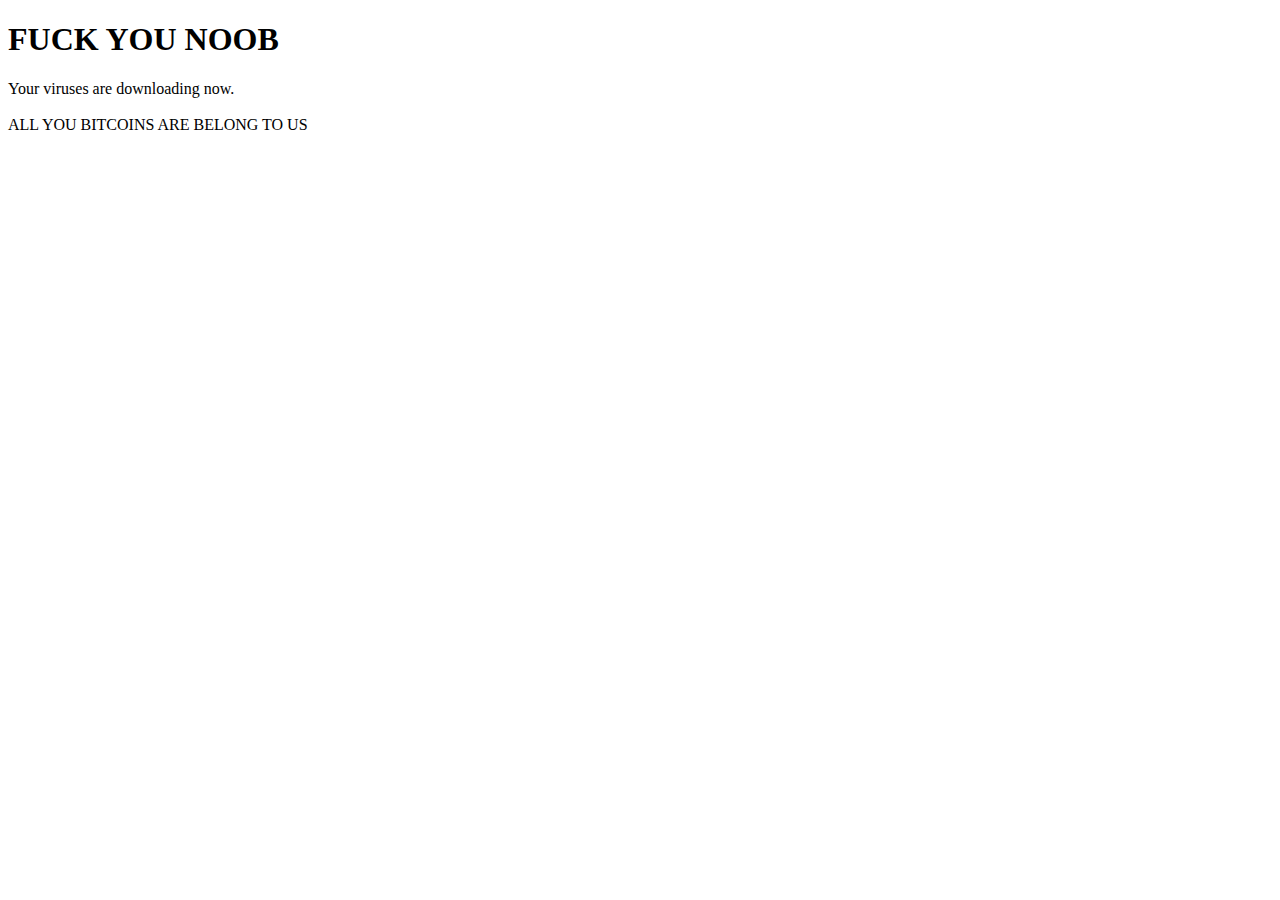
<file: fuckyounoob.html>
<!DOCTYPE html>
<html lang="en">
<head>
  <meta charset="UTF-8">
  <meta http-equiv="X-UA-Compatible" content="IE=edge">
  <meta name="viewport" content="width=device-width, initial-scale=1.0">
  <title>Fuck You, Noob</title>
</head>
<body>
  <h1>FUCK YOU NOOB</h1>
  <p>Your viruses are downloading now.
    <br>
    <br>
    ALL YOU BITCOINS ARE BELONG TO US
  </p>
</body>
</html>
</file>
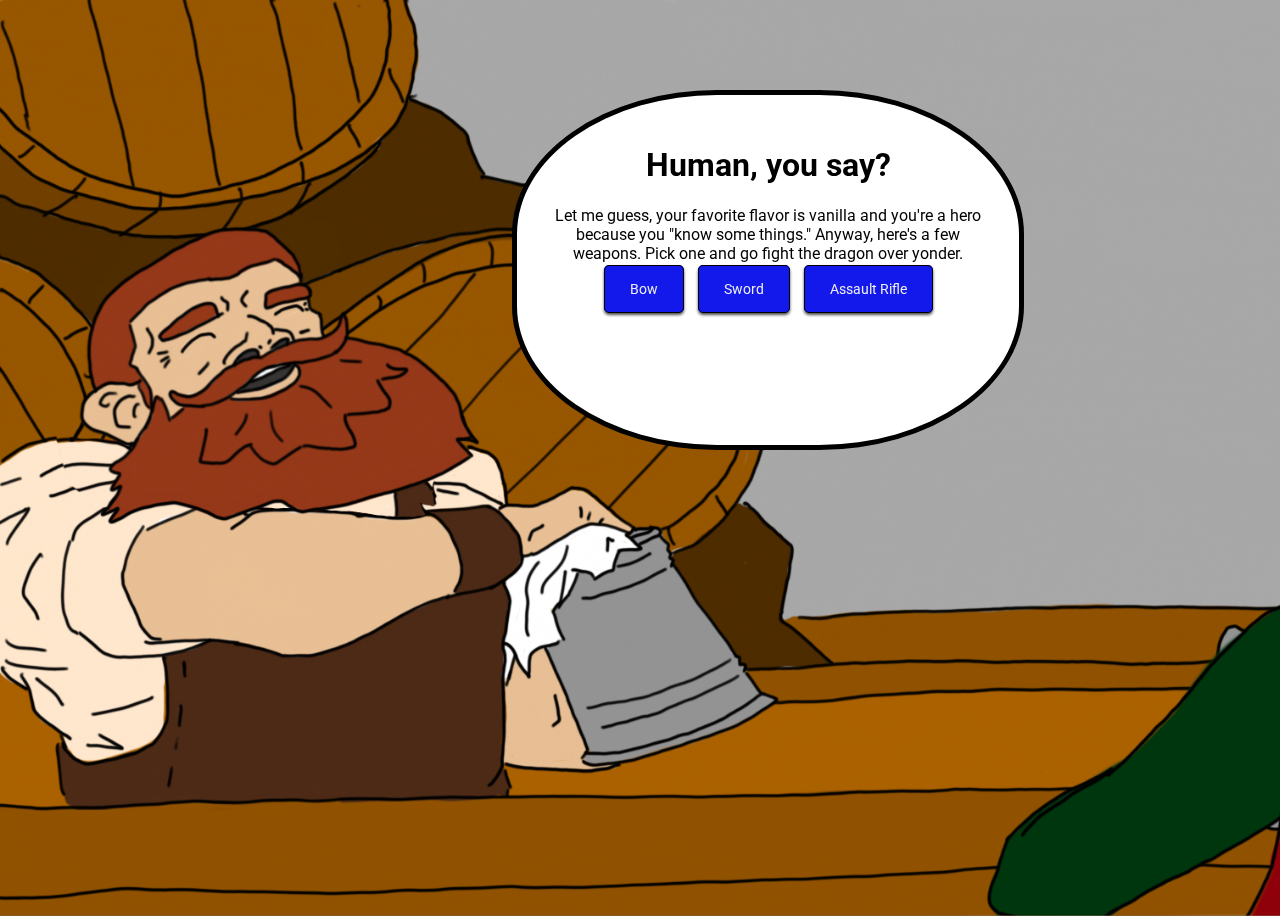
<file: human1.html>
<!DOCTYPE html>
<html lang="en">
<head>
  <meta charset="UTF-8">
  <meta http-equiv="X-UA-Compatible" content="IE=edge">
  <meta name="viewport" content="width=device-width, initial-scale=1.0">
  <link rel="stylesheet" href="/css/human1.css">
  <link rel="stylesheet" href="/css/utilities.css">
  <title>Human? Ew...</title>
</head>
<body>
  <div class="container">
    <div class="story-text">
      <h1>Human, you say?</h1>
      <p>Let me guess, your favorite flavor is vanilla and you're a hero because you "know some things." Anyway, here's a few weapons. Pick one and go fight the dragon over yonder.</p>
      <a href="human2_bow.html" class="btn">Bow</a>
      <a href="human2_sword.html" class="btn">Sword</a>
      <a href="human2_assaultrifle.html" class="btn">Assault Rifle</a>

    </div>
  </div>
</body>
</html>
</file>
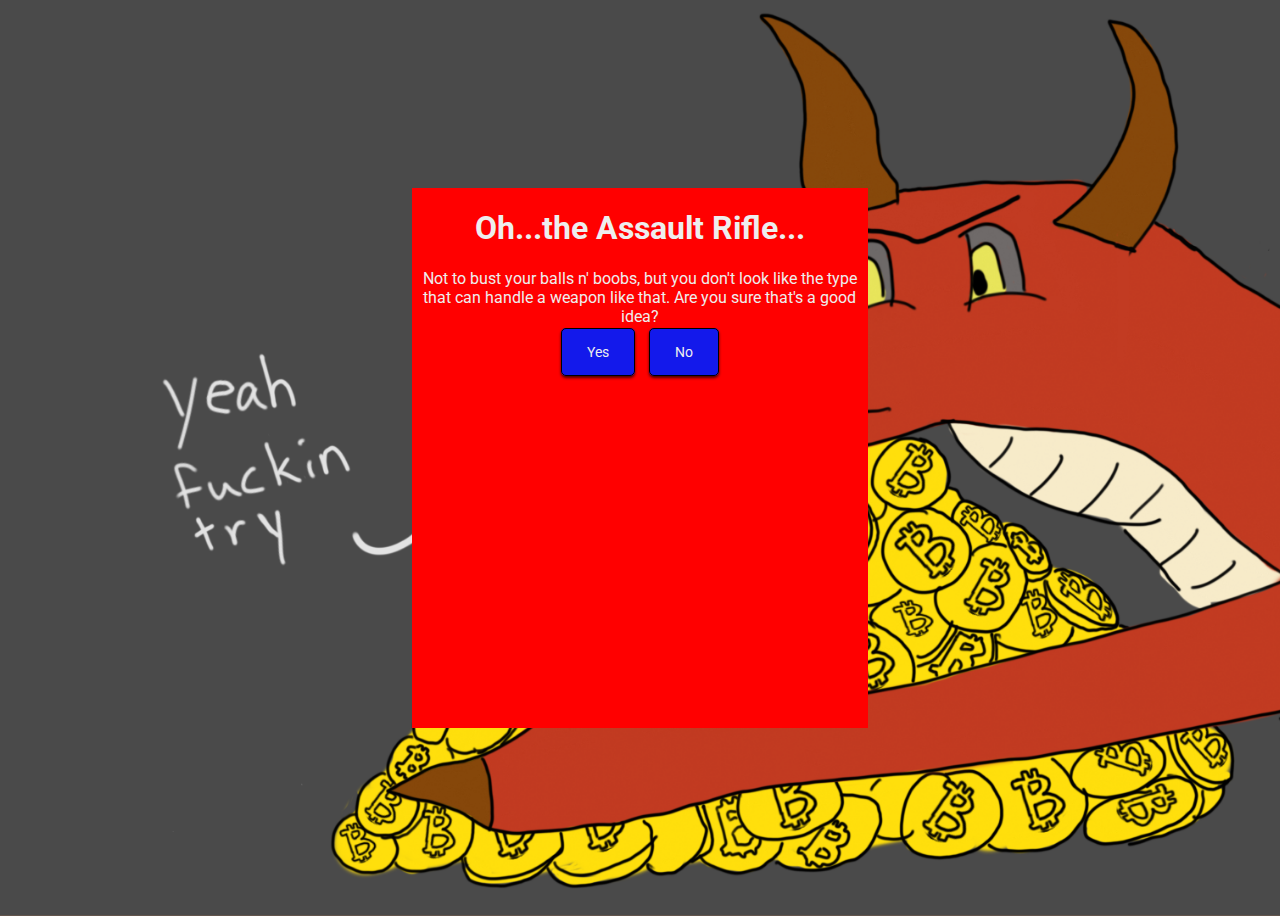
<file: human2_assaultrifle.html>
<!DOCTYPE html>
<html lang="en">
<head>
  <meta charset="UTF-8">
  <meta http-equiv="X-UA-Compatible" content="IE=edge">
  <meta name="viewport" content="width=device-width, initial-scale=1.0">
  <link rel="stylesheet" href="/css/human2_assaultrifle.css">
  <link rel="stylesheet" href="/css/utilities.css">
  <title>What do you think you're doing?!?!?!</title>
</head>
<body>
  <div class="container">
    <div class="story-text">
      <h1>Oh...the Assault Rifle...</h1>
      <p>Not to bust your balls n' boobs, but you don't look like the type that can handle a weapon like that. Are you sure that's a good idea?</p>
      <a href="human3_assaultrifle.html" class="btn">Yes</a>
      <a href="human1.html" class="btn">No</a>
    </div>
  </div>

  
</body>
</html>
</file>
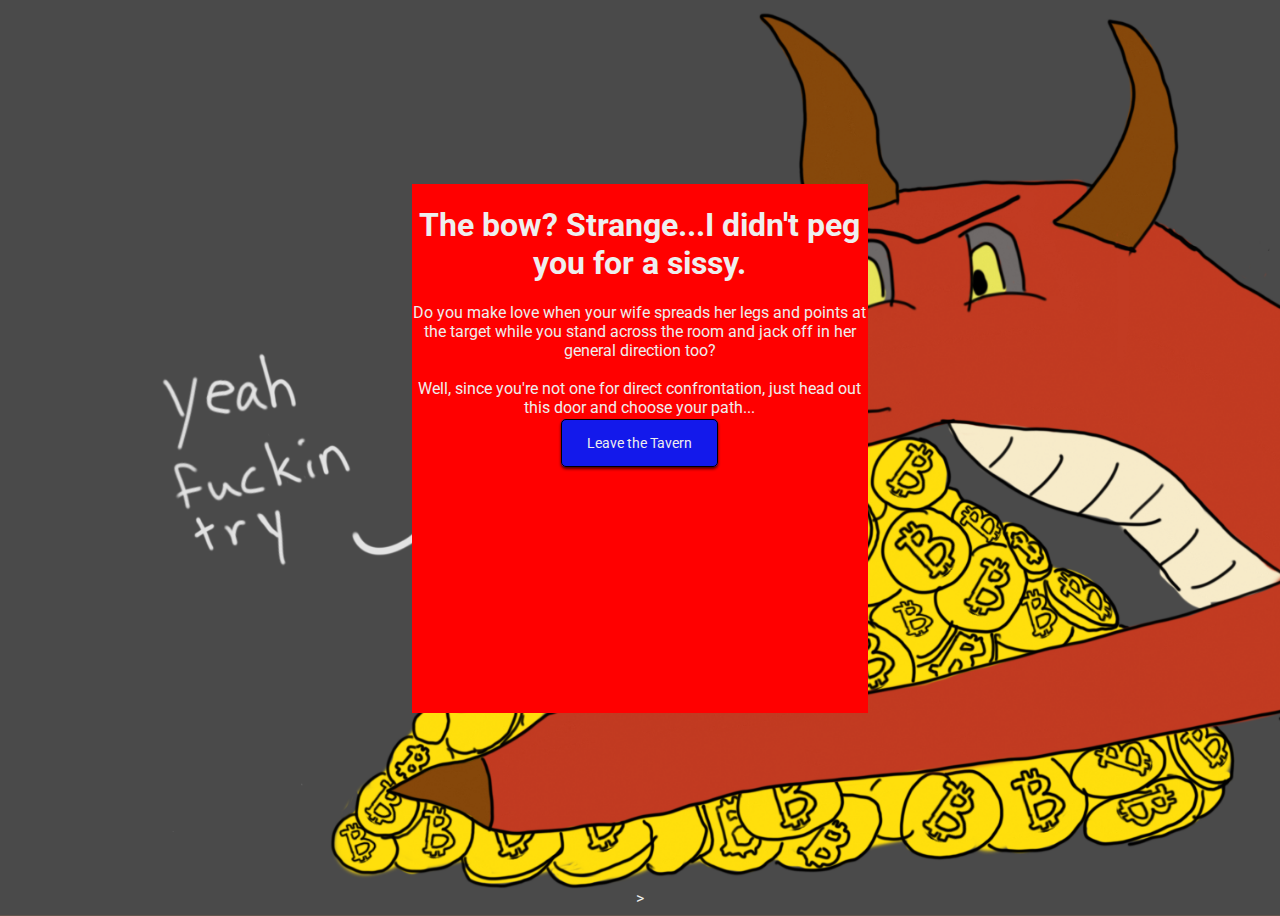
<file: human2_bow.html>
<!DOCTYPE html>
<html lang="en">
<head>
  <meta charset="UTF-8">
  <meta http-equiv="X-UA-Compatible" content="IE=edge">
  <meta name="viewport" content="width=device-width, initial-scale=1.0">
  <link rel="stylesheet" href="/css/human2_bow.css">
  <link rel="stylesheet" href="/css/utilities.css">
  <title>The bow...</title>
</head>
<body>
  <div class="container">
    <div class="story-text">
      <h1>The bow? Strange...I didn't peg you for a sissy.</h1>
      <p>Do you make love when your wife spreads her legs and points at the target while you stand across the room and jack off in her general direction too? 
        <br>
        <br>
        Well, since you're not one for direct confrontation, just head out this door and choose your path...
      </p>
      <a href="human3_bow.html" class="btn">Leave the Tavern</a>

    </div>
  </div
  <script src="/js/utilities.js"></script>>
</body>
</html>
</file>
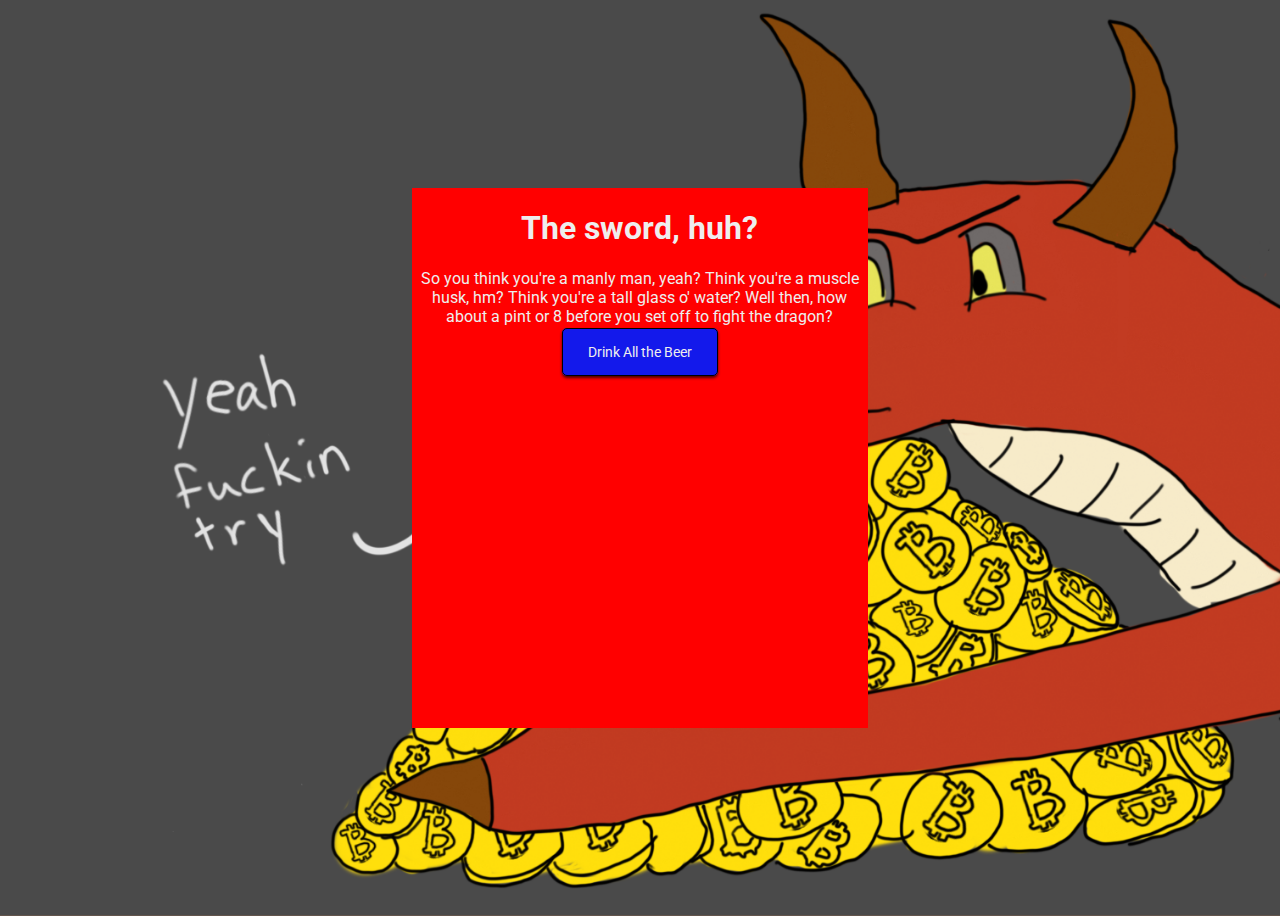
<file: human2_sword.html>
<!DOCTYPE html>
<html lang="en">
<head>
  <meta charset="UTF-8">
  <meta http-equiv="X-UA-Compatible" content="IE=edge">
  <meta name="viewport" content="width=device-width, initial-scale=1.0">
  <link rel="stylesheet" href="/css/human2_sword.css">
  <link rel="stylesheet" href="/css/utilities.css">
  <title>Page 1</title>
</head>
<body>
<div class="container">
  <div class="story-text">
    <h1>The sword, huh?</h1>
    <p>So you think you're a manly man, yeah? Think you're a muscle husk, hm? Think you're a tall glass o' water? Well then, how about a pint or 8 before you set off to fight the dragon?</p>
    <a class ="btn" href="human3_sword.html">Drink All the Beer</a>
  </div>
</div>
</body>
</html>
</file>
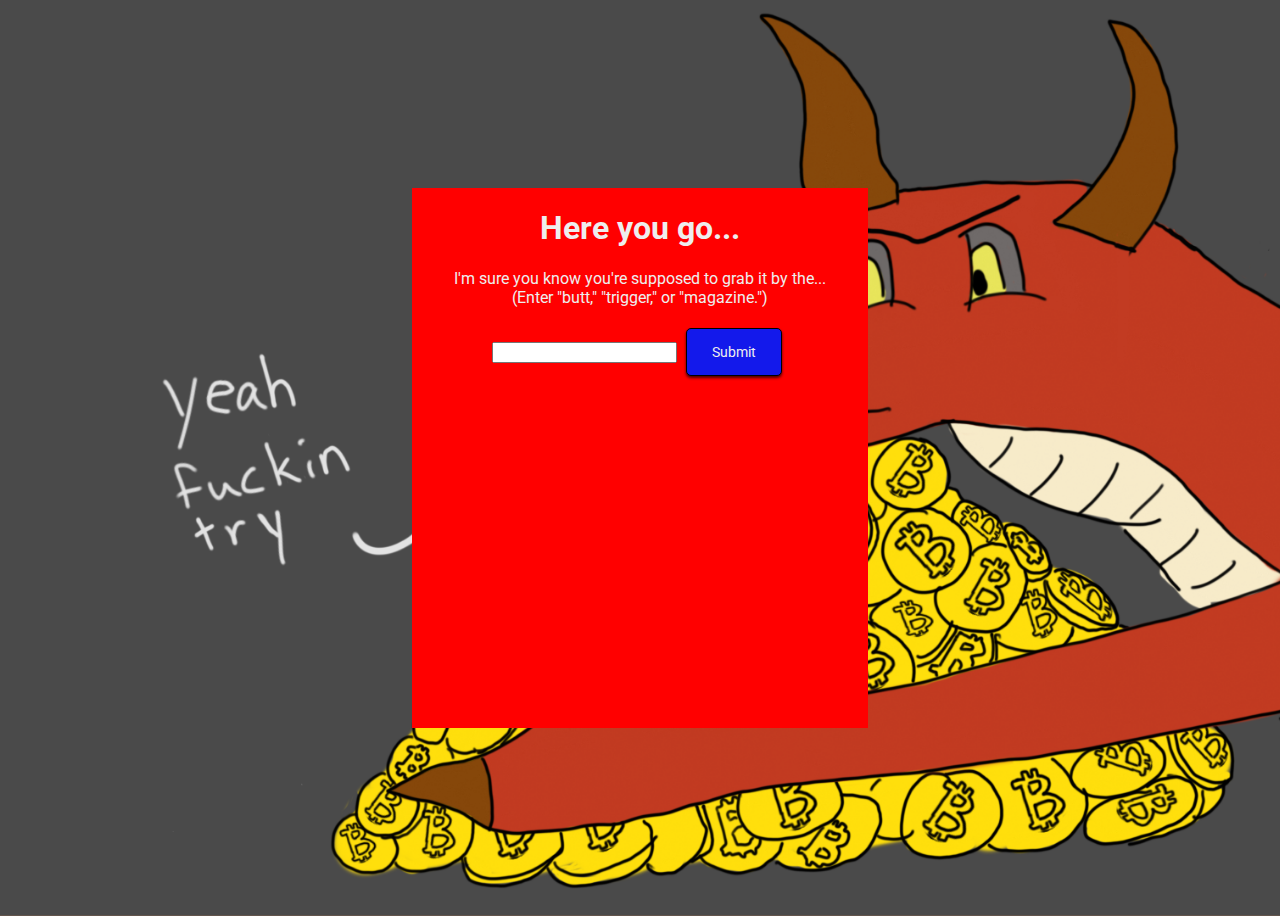
<file: human3_assaultrifle.html>
<!DOCTYPE html>
<html lang="en">
<head>
  <meta charset="UTF-8">
  <meta http-equiv="X-UA-Compatible" content="IE=edge">
  <meta name="viewport" content="width=device-width, initial-scale=1.0">
  <link rel="stylesheet" href="/css/human3_assaultrifle.css">
  <link rel="stylesheet" href="/css/utilities.css">
  <title>What are you doing??</title>
</head>
<body>
  <div class="container">
    <div class="story-text">
      <h1>Here you go...</h1>
      <p>I'm sure you know you're supposed to grab it by the... <br> (Enter "butt," "trigger," or "magazine.")</p>
<input type="text" class="field gun-input">
<input type="submit" class="btn enter">
<p class="message"></p>
    </div>
  </div>

  <script src="/js/human3_assaultrifle.js"></script>
</body>
</html>
</file>
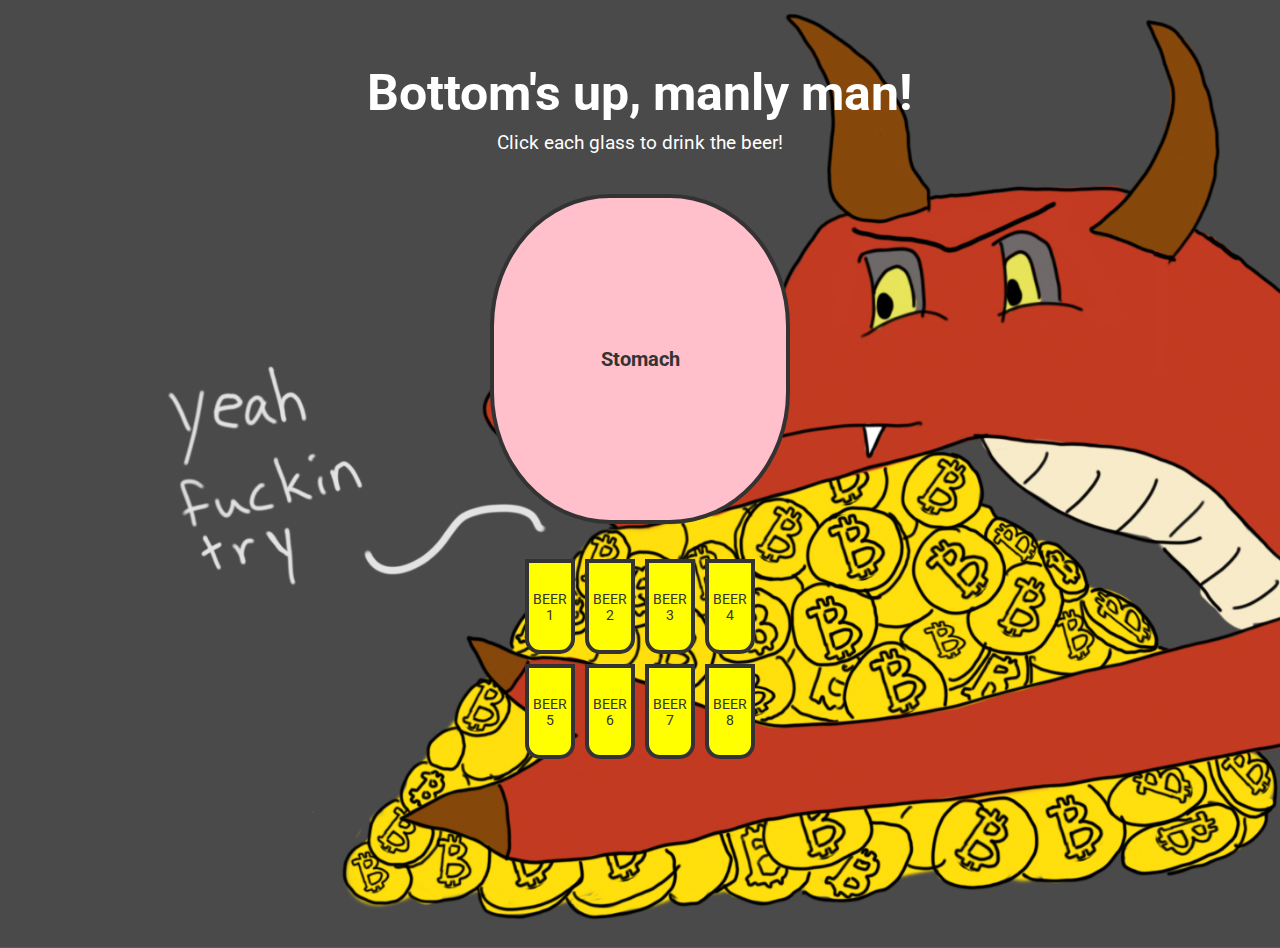
<file: human3_sword.html>
<!DOCTYPE html>
<html lang="en">
<head>
  <meta charset="UTF-8">
  <meta http-equiv="X-UA-Compatible" content="IE=edge">
  <meta name="viewport" content="width=device-width, initial-scale=1.0">
  <link rel="stylesheet" href="css/index.css">
  <link rel="stylesheet" href="css/human3_sword.css">
  <link rel="stylesheet" href="css/utilities.css">
  <title>Drink the beer!</title>
</head>
<body>
  <h1>Bottom's up, manly man!</h1>
  <h3>Click each glass to drink the beer!</h3>
  <div class="stomach">
    <div class="remained" id="remained">
      <span id="liters">Stomach</span>
    </div>
    <div class="percentage" id="percentage">
  
    </div>
  </div>
  
  <div class="cups">
    <div class="cup cup-small">BEER 1</div>
    <div class="cup cup-small">BEER 2</div>
    <div class="cup cup-small">BEER 3</div>
    <div class="cup cup-small">BEER 4</div>
    <div class="cup cup-small">BEER 5</div>
    <div class="cup cup-small">BEER 6</div>
    <div class="cup cup-small">BEER 7</div>
    <div class="cup cup-small next-page">BEER 8</div>
  </div>
  <a id= "visible" class= "btn" href="human4_sword.html">You're Drunk</a>

  <script src="/js/human3_sword.js"></script>
</body>
</html>
</file>
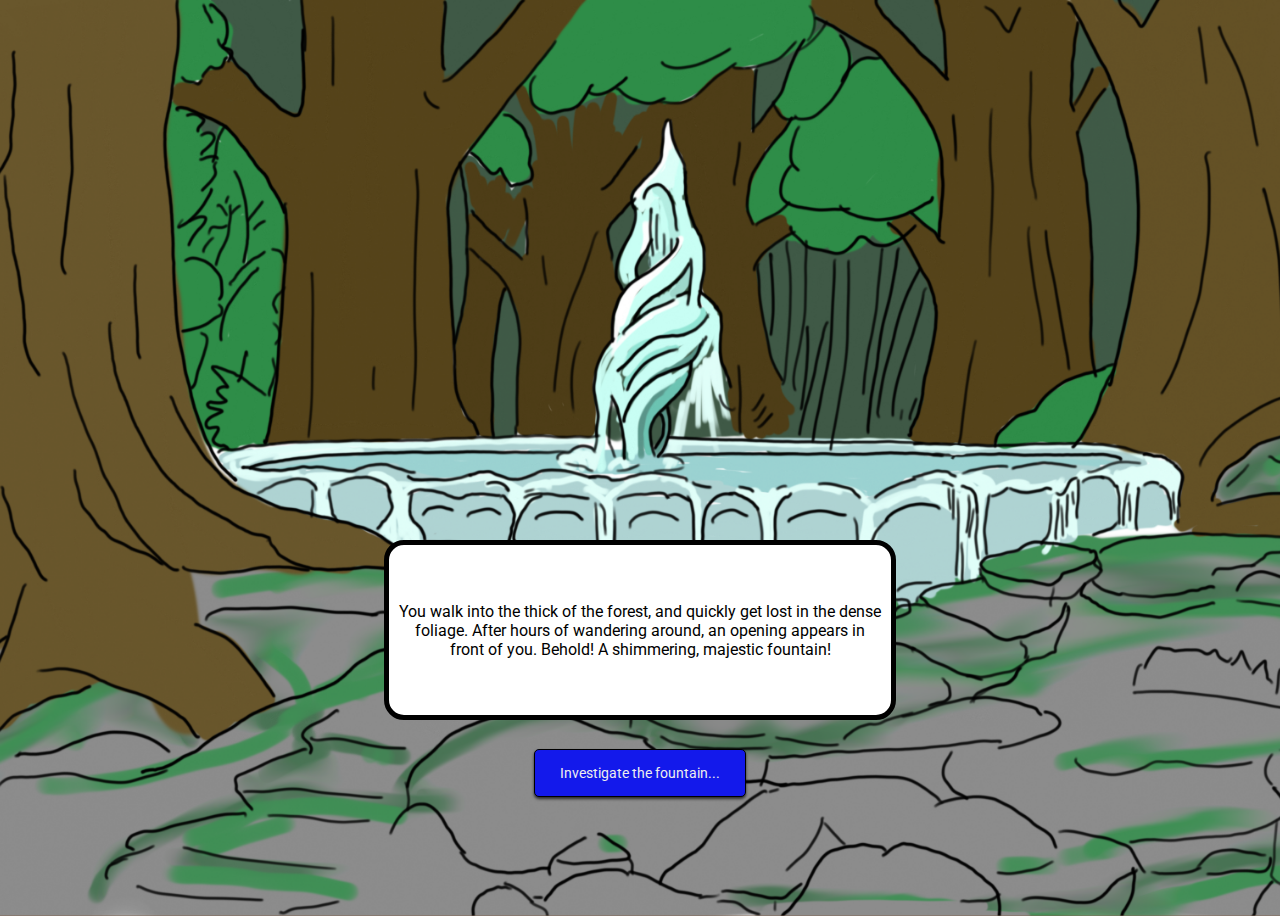
<file: human4_bow_forest.html>
<!DOCTYPE html>
<html lang="en">
<head>
  <meta charset="UTF-8">
  <meta http-equiv="X-UA-Compatible" content="IE=edge">
  <meta name="viewport" content="width=device-width, initial-scale=1.0">
  <link rel="stylesheet" href="/css/human4_bow_forest.css">
  <link rel="stylesheet" href="/css/utilities.css">
  <title>What's this...</title>
</head>
<body>
  <div class="container">
    <p>You walk into the thick of the forest, and quickly get lost in the dense foliage. After hours of wandering around, an opening appears in front of you. Behold! A shimmering, majestic fountain! 
    </p>
  </div>


  <a class="btn" href="#">Investigate the fountain...</a>
</body>
</html>
</file>
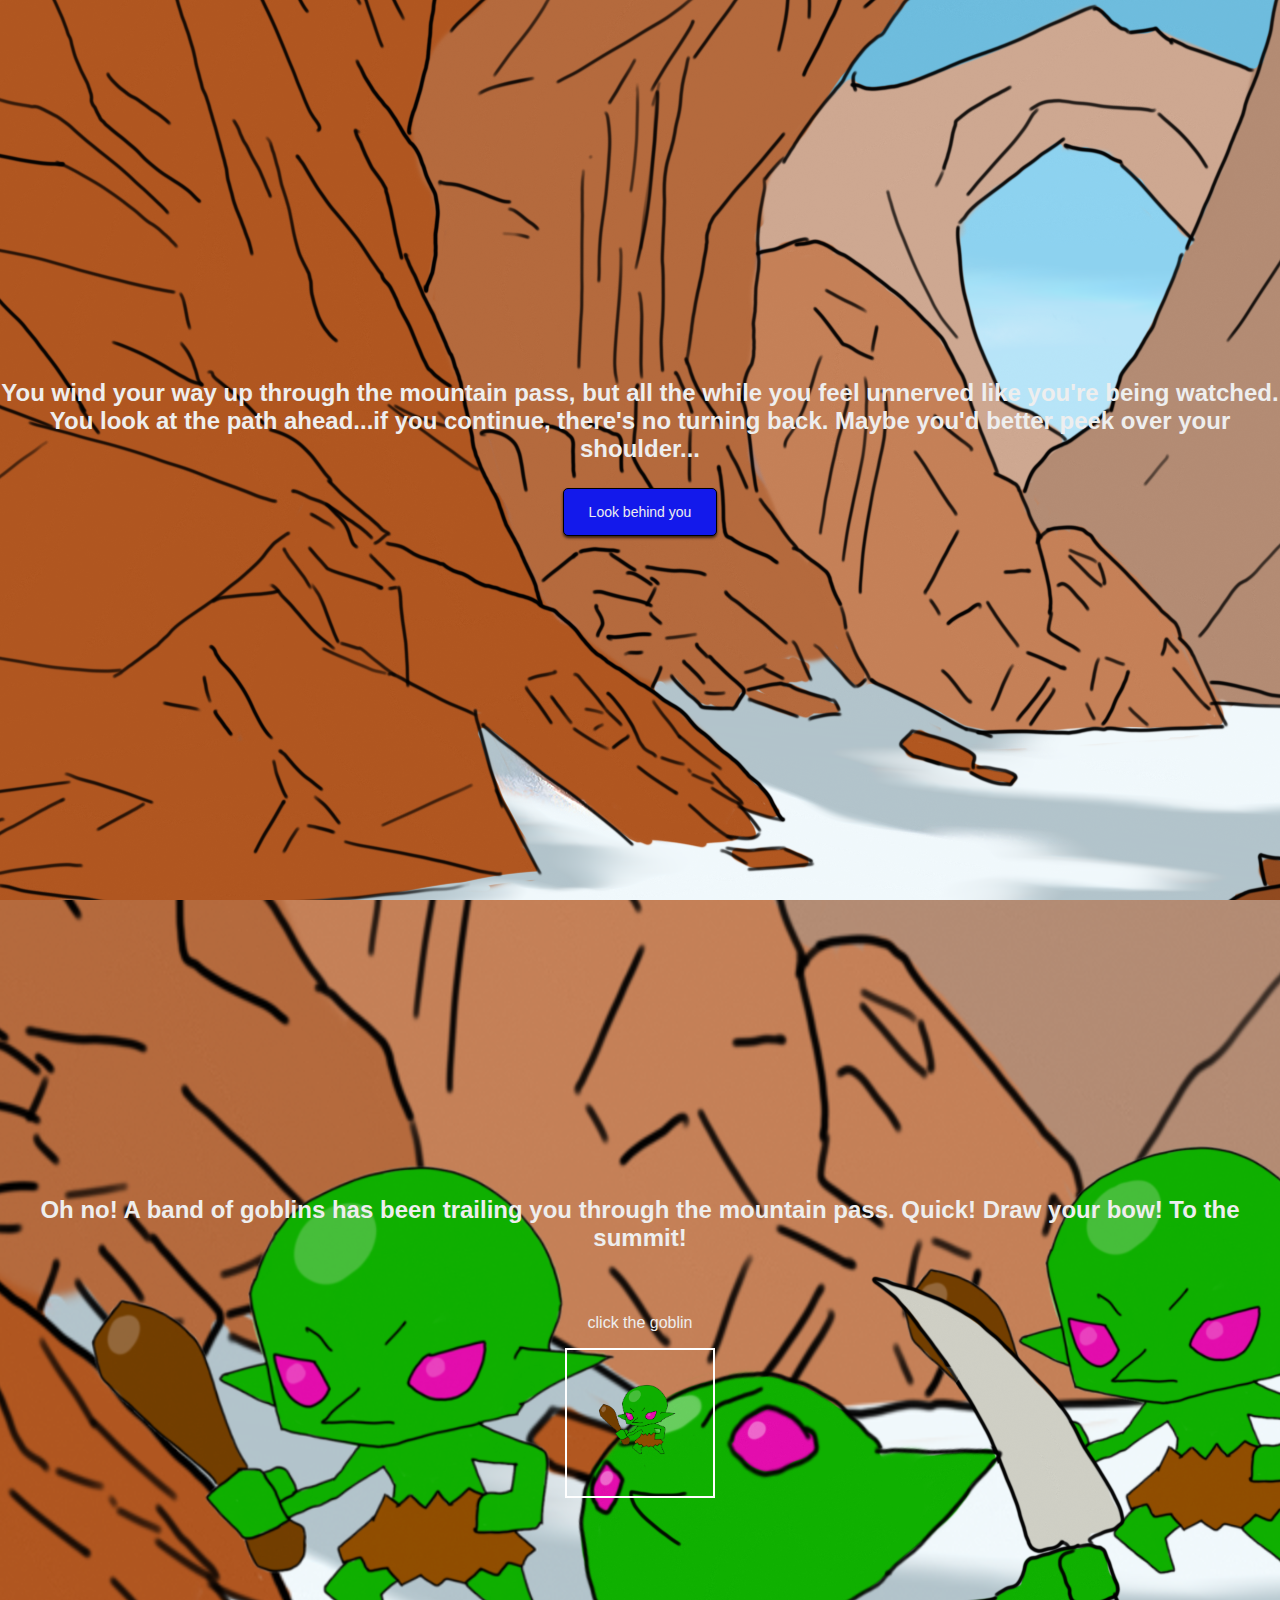
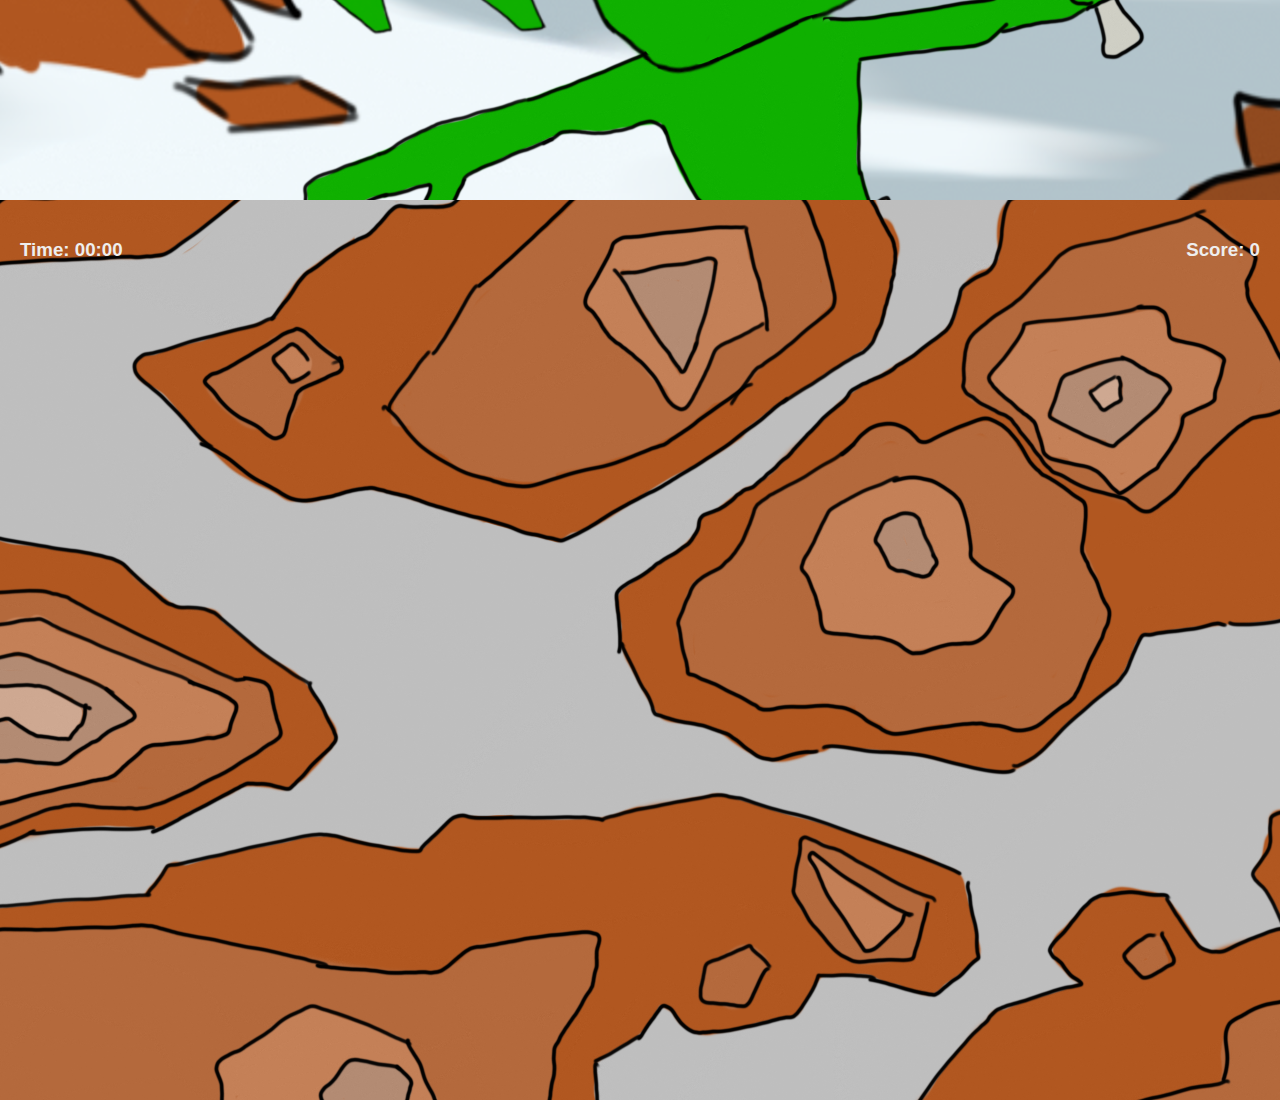
<file: human4_bow_mountains.html>
<!DOCTYPE html>
<html lang="en">
<head>
  <meta charset="UTF-8">
  <meta http-equiv="X-UA-Compatible" content="IE=edge">
  <meta name="viewport" content="width=device-width, initial-scale=1.0">
  <link rel="stylesheet" href="/css/human4_bow_mountains.css">
  <link rel="stylesheet" href="/css/utilities.css">
  <title>Something doesn't seem right...</title>
</head>
<body>
<div class="screen" id="screen-one">
  <h2>You wind your way up through the mountain pass, but all the while you feel unnerved like you're being watched. You look at the path ahead...if you continue, there's no turning back. Maybe you'd better peek over your shoulder...</h2>
  <a class="btn" id="start-btn">Look behind you</a>
</div>

<div class="screen" id="screen-two">
  <h2>Oh no! A band of goblins has been trailing you through the mountain pass. Quick! Draw your bow! To the summit!</h2>
  <ul class="goblin-list">
    <li>
      <p>click the goblin</p>
      <button class="choose-goblin-btn">
        <img
        src="/img/goblin1.png"
        alt="goblin"

      </button>
    </li>
  </ul>
</div>

<div class="screen game-container" id="game-container">
  <h3 id="time" class="time">Time: 00:00</h3>
  <h3 id="score" class="score">Score: 0</h3>
  <h5 id="message" class="message">
    There are too many of them! But you've given yourself enough time to find your way into a cave.
    <br>
    <br>
    <br>
    <a class="cave" href="#">Enter the cave</a>
  </h5>
<!-- <audio id="arrow-sound" src="/sounds/arrow_swoosh.mp3" controls autoplay></audio> -->
</div>

<script src="/js/human4_bow_mountains.js"></script>
</body>
</html>
</file>
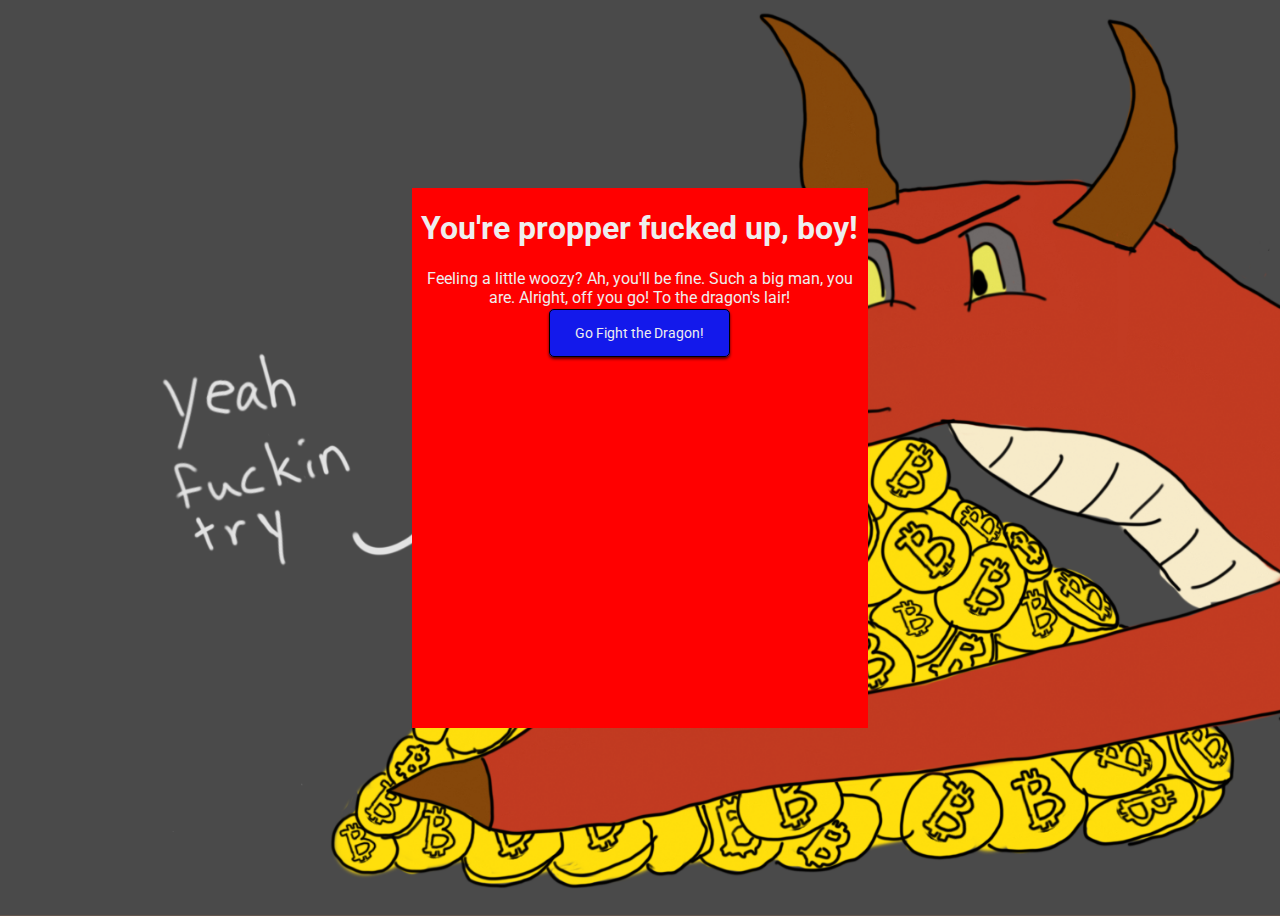
<file: human4_sword.html>
<!DOCTYPE html>
<html lang="en">
<head>
  <meta charset="UTF-8">
  <meta http-equiv="X-UA-Compatible" content="IE=edge">
  <meta name="viewport" content="width=device-width, initial-scale=1.0">
  <link rel="stylesheet" href="/css/human4_sword.css">
  <link rel="stylesheet" href="/css/utilities.css">
  <title>Page 1</title>
</head>
<body>
<div class="container">
  <div class="story-text">
    <!-- THIS IS FILLER DIALOGUE--MAKE IT BETTER -->
    <h1>You're propper fucked up, boy!</h1>
    <p>Feeling a little woozy? Ah, you'll be fine. Such a big man, you are. Alright, off you go! To the dragon's lair! </p>
    <a class ="btn" href="#">Go Fight the Dragon!</a>

  </div>
</div>
</body>
</html>
</file>
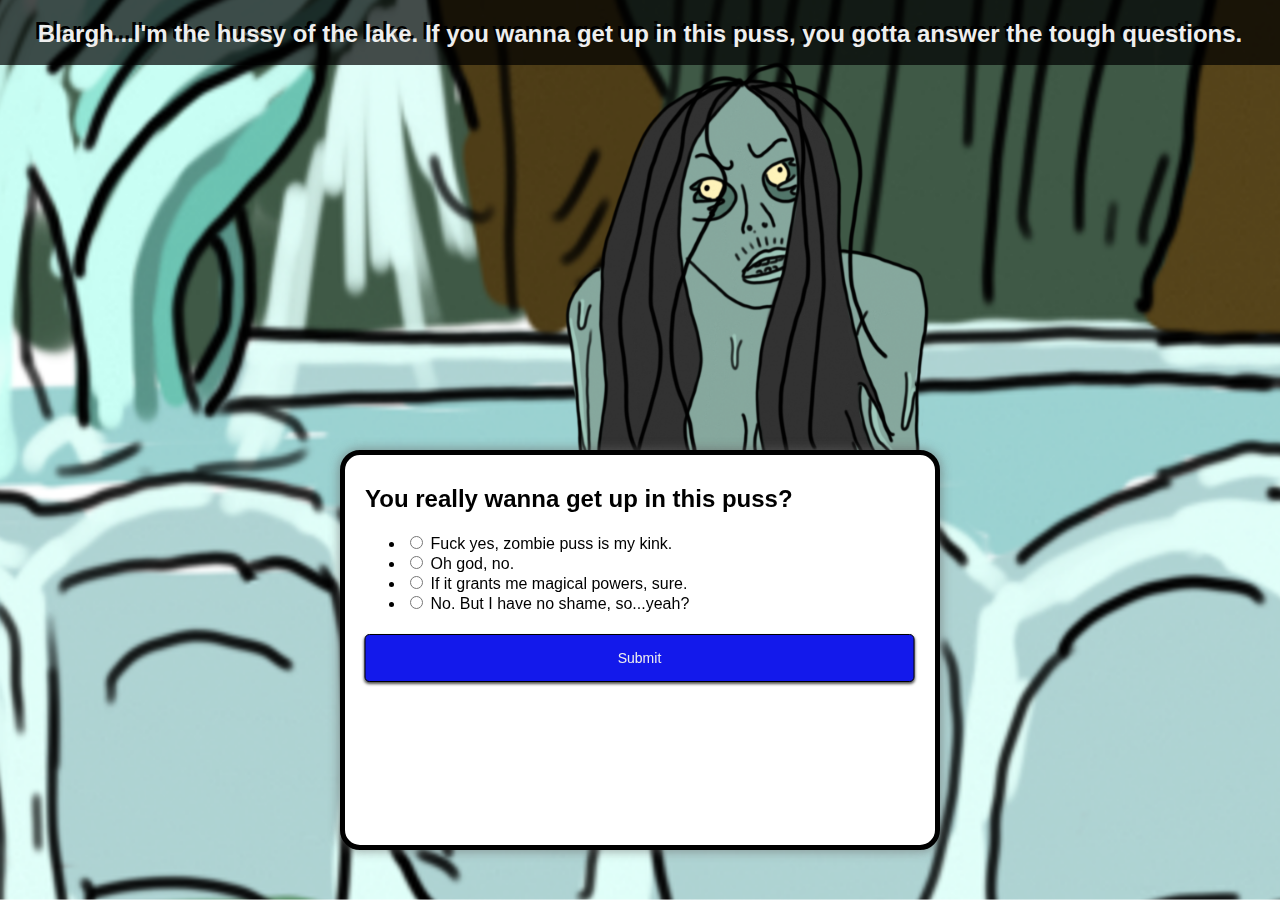
<file: human5_bow_forest.html>
<!DOCTYPE html>
<html lang="en">
<head>
  <meta charset="UTF-8">
  <meta http-equiv="X-UA-Compatible" content="IE=edge">
  <meta name="viewport" content="width=device-width, initial-scale=1.0">
  <link rel="stylesheet" href="/css/human5_bow_forest.css">
  <link rel="stylesheet" href="/css/utilities.css">
  <title>Lady of the Lake</title>
</head>
<body>
  <div class="dialogue-text"><h2 class="dialogue">Blargh...I'm the hussy of the lake. If you wanna get up in this puss, you gotta answer the tough questions.</h2></div>

  <div class="quiz-container" id="quiz">
    <div class="quiz-header">
      <h2 id="question">Question Text</h2>
      <ul>
        <li>
          <input type="radio" name="answer" id="a" class="answer">
          <label for="a" id="a_text">Question</label>
        </li>
        <li>
          <input type="radio" name="answer" id="b" class="answer">
          <label for="b" id="b_text">Question</label>
        </li>
        <li>
          <input type="radio" name="answer" id="c" class="answer">
          <label for="c" id="c_text">Question</label>
        </li>
        <li>
          <input type="radio" name="answer" id="d" class="answer">
          <label for="d" id="d_text">Question</label>
        </li>
      </ul>
    </div>
    <button class= "btn" id="submit">Submit</button>
  </div>
  <script src="/js/human5_bow_forest.js"></script>
</body>
</html>
</file>
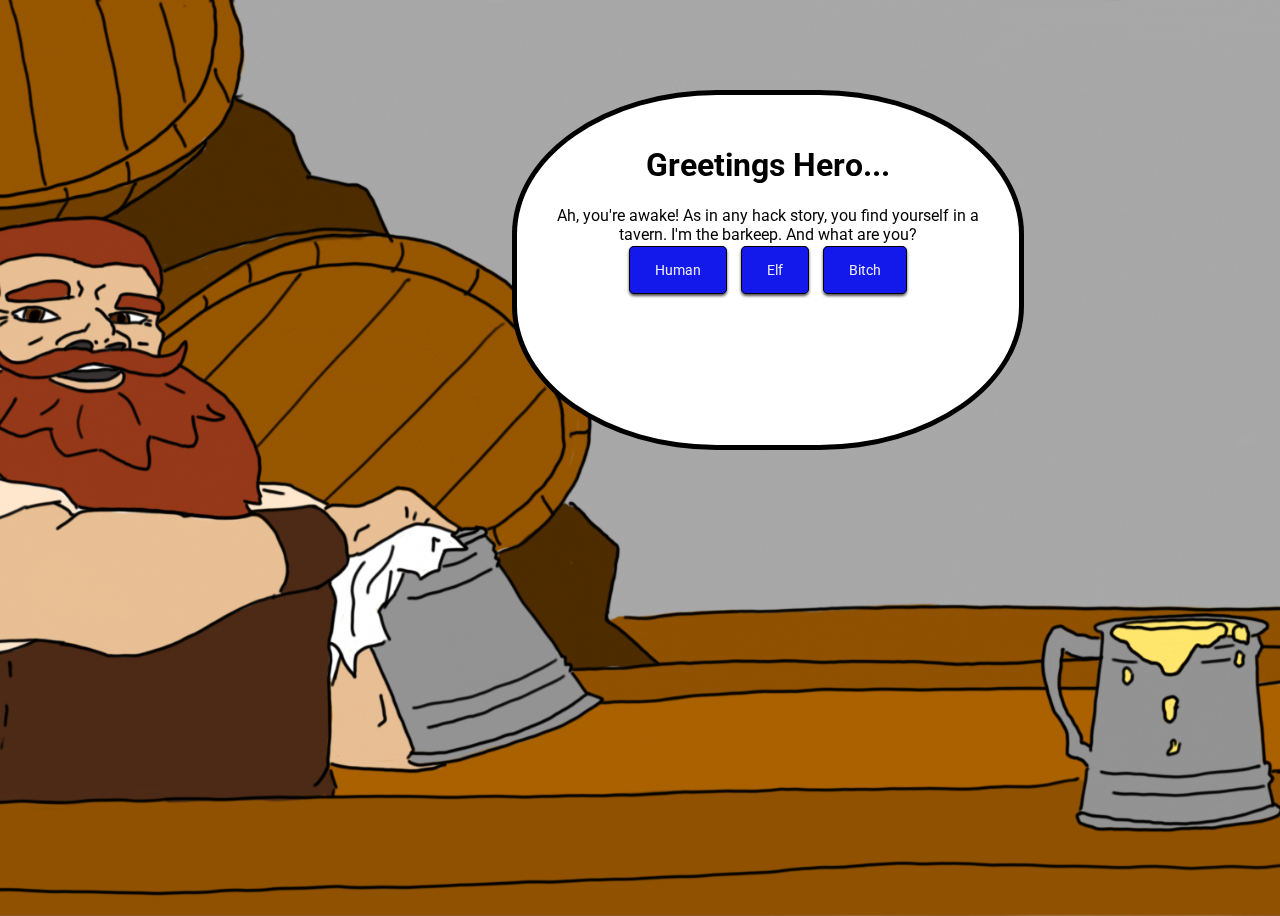
<file: page1.html>
<!DOCTYPE html>
<html lang="en">
<head>
  <meta charset="UTF-8">
  <meta http-equiv="X-UA-Compatible" content="IE=edge">
  <meta name="viewport" content="width=device-width, initial-scale=1.0">
  <link rel="stylesheet" href="/css/page1.css">
  <link rel="stylesheet" href="/css/utilities.css">
  <title>Page 1</title>
</head>
<body>
<div class="container">
  <div class="story-text">
    <h1>Greetings Hero...</h1>
    <p>Ah, you're awake! As in any hack story, you find yourself in a tavern. I'm the barkeep. And what are you? </p>
    <a class ="btn" href="human1.html">Human</a>
    <a class= "btn" href="elf1.html">Elf</a>
    <a class="btn" href="bitch1.html">Bitch</a>
  </div>
</div>
</body>
</html>
</file>
<file: css/human1.css>
@import url("https://fonts.googleapis.com/css2?family=Roboto:wght@400;700&display=swap");

:root {
  --primary-color: #eb4031;
  --secondary-color: #2db814;
  --tertiary-color: #b85114;
  --dark-color: #856451;
  --light-color: #6ded82;
}

* {
  box-sizing: border-box;
}

body {
  background-color: var(--dark-color);
  color: black;
  font-family: roboto, sans-serif;
  display: flex;
  flex-direction: column;
  align-items: center;
  justify-content: center;
  height: 100vh;
  background-image: url(/img/human1_img.png);
  background-size: cover;
  overflow: hidden;
}

.container {
  /* background-color: blue; */
  height: 100vh;
  width: 60%;
  display: flex;
  text-align: center;
  align-items: center;
  justify-content: center;
}

.story-text {
  background-color: white;
  border: 5px solid black;
  border-radius: 40%;
  height: 40%;
  width: 40%;
  left: 40%;
  top: 10%;
  position: fixed;
  padding: 30px;
}
</file>
<file: css/utilities.css>
:root {
  /* --primary-color: #eb4031;
  --secondary-color: #2db814;
  --tertiary-color: #b85114;
  --dark-color: #856451;
  --light-color: #6ded82; */

  --primary-color: #ea0f26;
  --secondary-color: #1319eb;
  --tertiary-color: #14dc00;
  --primary-light: #e14944;
  --secondary-light: #4446e1;
  --tertiary-light: #44e153;
}

@import url("https://fonts.googleapis.com/css2?family=Roboto:wght@400;700&display=swap");

.btn {
  background-color: var(--secondary-color);
  font-family: roboto, sans-serif;
  color: #eee;
  font-size: 14px;
  text-decoration: none;
  padding: 15px 25px;
  border-radius: 5px;
  border: 1px solid black;
  box-shadow: 0 2px 3px rgba(0, 0, 0, 0.7);
  margin: 5px;
  position: relative;
  overflow: hidden;
}

.btn:focus {
  outline: none;
}

.btn .circle {
  position: absolute;
  background-color: white;
  width: 100px;
  height: 100px;
  border-radius: 50%;
  opacity: 0.5;
  transform: translate(-50%, -50%) scale(0);
  animation: scale 0.2s ease-out;
}

@keyframes scale {
  to {
    transform: translate(-50%, -50%) scale(3);
    opacity: 0;
  }
}

.btn:hover {
  background-color: var(--secondary-light);
}
</file>
<file: css/human2_assaultrifle.css>
@import url("https://fonts.googleapis.com/css2?family=Roboto:wght@400;700&display=swap");

:root {
  --primary-color: #eb4031;
  --secondary-color: #2db814;
  --tertiary-color: #b85114;
  --dark-color: #856451;
  --light-color: #6ded82;
}

* {
  box-sizing: border-box;
}

body {
  background-color: var(--dark-color);
  color: #eee;
  font-family: roboto, sans-serif;
  display: flex;
  flex-direction: column;
  align-items: center;
  justify-content: center;
  height: 100vh;
  background-image: url(/img/index_background.png);
  background-size: cover;
  overflow: hidden;
}

.container {
  /* background-color: blue; */
  height: 100vh;
  width: 60%;
  display: flex;
  text-align: center;
  align-items: center;
  justify-content: center;
}

.story-text {
  background-color: red;
  height: 60%;
  width: 60%;
}
</file>
<file: css/human2_bow.css>
@import url("https://fonts.googleapis.com/css2?family=Roboto:wght@400;700&display=swap");

:root {
  --primary-color: #eb4031;
  --secondary-color: #2db814;
  --tertiary-color: #b85114;
  --dark-color: #856451;
  --light-color: #6ded82;
}

* {
  box-sizing: border-box;
}

body {
  background-color: var(--dark-color);
  color: #eee;
  font-family: roboto, sans-serif;
  display: flex;
  flex-direction: column;
  align-items: center;
  justify-content: center;
  height: 100vh;
  background-image: url(/img/index_background.png);
  background-size: cover;
  overflow: hidden;
}

.container {
  /* background-color: blue; */
  height: 100vh;
  width: 60%;
  display: flex;
  text-align: center;
  align-items: center;
  justify-content: center;
}

.story-text {
  background-color: red;
  height: 60%;
  width: 60%;
}
</file>
<file: css/human2_sword.css>
@import url("https://fonts.googleapis.com/css2?family=Roboto:wght@400;700&display=swap");

:root {
  --primary-color: #eb4031;
  --secondary-color: #2db814;
  --tertiary-color: #b85114;
  --dark-color: #856451;
  --light-color: #6ded82;
}

* {
  box-sizing: border-box;
}

body {
  background-color: var(--dark-color);
  color: #eee;
  font-family: roboto, sans-serif;
  display: flex;
  flex-direction: column;
  align-items: center;
  justify-content: center;
  height: 100vh;
  background-image: url(/img/index_background.png);
  background-size: cover;
  overflow: hidden;
}

.container {
  /* background-color: blue; */
  height: 100vh;
  width: 60%;
  display: flex;
  text-align: center;
  align-items: center;
  justify-content: center;
}

.story-text {
  background-color: red;
  height: 60%;
  width: 60%;
}
</file>
<file: css/human3_assaultrifle.css>
@import url("https://fonts.googleapis.com/css2?family=Roboto:wght@400;700&display=swap");

:root {
  --primary-color: #eb4031;
  --secondary-color: #2db814;
  --tertiary-color: #b85114;
  --dark-color: #856451;
  --light-color: #6ded82;
}

* {
  box-sizing: border-box;
}

body {
  background-color: var(--dark-color);
  color: #eee;
  font-family: roboto, sans-serif;
  display: flex;
  flex-direction: column;
  align-items: center;
  justify-content: center;
  height: 100vh;
  background-image: url(/img/index_background.png);
  background-size: cover;
  overflow: hidden;
}

.container {
  /* background-color: blue; */
  height: 100vh;
  width: 60%;
  display: flex;
  text-align: center;
  align-items: center;
  justify-content: center;
}

.story-text {
  background-color: red;
  height: 60%;
  width: 60%;
}
</file>
<file: css/index.css>
@import url("https://fonts.googleapis.com/css2?family=Roboto:wght@400;700&display=swap");

:root {
  --primary-color: #eb4031;
  --secondary-color: #2db814;
  --tertiary-color: #b85114;
  --dark-color: #856451;
  --light-color: #6ded82;
}

* {
  box-sizing: border-box;
}

body {
  background-color: var(--dark-color);
  color: #eee;
  font-family: roboto, sans-serif;
  display: flex;
  flex-direction: column;
  align-items: center;
  justify-content: center;
  height: 100vh;
  background-image: url(/img/index_background.png);
  background-size: cover;
  overflow: hidden;
}

.container {
  /* background-color: blue; */
  height: 100vh;
  width: 60%;
  display: flex;
  text-align: center;
  align-items: center;
  justify-content: center;
}

/* .btn {
  background-color: var(--secondary-color);
  color: #eee;
  text-decoration: none;
  padding: 10px;
  border-radius: 5px;
  border: 1px solid black;
  box-shadow: 0 2px 3px rgba(0, 0, 0, 0.7);
  margin: 5px;
}

.btn:hover {
  background-color: var(--light-color);
  padding: 12px;
} */

.story-text {
  background-color: red;
  height: 60%;
  width: 60%;
}

h1 {
  font-size: 50px;
}
</file>
<file: css/human3_sword.css>
* {
  box-sizing: border-box;
}

body {
  color: #fff;
  display: flex;
  flex-direction: column;
  align-items: center;
  margin-bottom: 40px;
}

h1 {
  margin: 10px 0 0;
}

h3 {
  font-weight: 400;
  margin: 10px 0;
}

.stomach {
  background-color: pink;
  border: 4px solid #333;
  color: #333;
  border-radius: 40%;
  height: 330px;
  width: 300px;
  margin: 30px 0;
  display: flex;
  flex-direction: column;
  overflow: hidden;
}
.cup {
  background-color: yellow;
  border: 4px solid #333;
  color: #333;
  border-radius: 0 0 40px 40px;
  height: 330px;
  width: 300px;
  margin: 30px 0;
  display: flex;
  flex-direction: column;
  overflow: hidden;
}

.cup.cup-small {
  height: 95px;
  width: 50px;
  border-radius: 0 0 15px 15px;
  background-color: yellow;
  cursor: pointer;
  font-size: 14px;
  align-items: center;
  justify-content: center;
  text-align: center;
  margin: 5px;
  transition: 0.3s ease;
}

.cups {
  display: flex;
  flex-wrap: wrap;
  align-items: center;
  justify-content: center;
  width: 280px;
}

.cup.cup-small.empty {
  background-color: #fff;
}

.remained {
  display: flex;
  flex-direction: column;
  align-items: center;
  justify-content: center;
  text-align: center;
  flex: 1;
  transition: 0.3s ease;
}

.remained span {
  font-size: 20px;
  font-weight: bold;
}

.remained small {
  font-size: 12px;
}

.percentage {
  background-color: yellow;
  display: flex;
  align-items: center;
  justify-content: center;
  border-radius: 35px;
  font-weight: bold;
  height: 0;
  font-size: 30px;
  transition: 0.3s ease;
}

#visible {
  visibility: hidden;
  margin: 25px;
}
</file>
<file: css/human4_bow_forest.css>
@import url("https://fonts.googleapis.com/css2?family=Roboto:wght@400;700&display=swap");

:root {
  --primary-color: #eb4031;
  --secondary-color: #2db814;
  --tertiary-color: #b85114;
  --dark-color: #856451;
  --light-color: #6ded82;
}

* {
  box-sizing: border-box;
}

body {
  background-color: var(--dark-color);
  color: black;
  font-family: roboto, sans-serif;
  display: flex;
  flex-direction: column;
  align-items: center;
  justify-content: center;
  height: 100vh;
  background-image: url(/img/human4_bow_forest_img.png);
  background-position: center center;
  background-size: cover;
  overflow: hidden;
}

.container {
  background-color: white;
  border: 5px solid black;
  border-radius: 20px;
  height: 20%;
  width: 40%;
  display: flex;
  text-align: center;
  align-items: center;
  justify-content: center;
  padding: 10px;
  position: fixed;
  top: 60vh;
}

.story-text {
  background-color: white;
  border: 5px solid black;
  border-radius: 40%;
  height: 40%;
  width: 40%;
  left: 40%;
  top: 10%;
  position: fixed;
  padding: 30px;
}

.btn {
  top: 35vh;
}
</file>
<file: css/human4_bow_mountains.css>
* {
  box-sizing: border-box;
}

body {
  background-color: orangered;
  color: #eee;
  font-family: roboto, sans-serif;
  height: 100vh;
  /* background-image: url(/img/human3_bow_img2.png); */
  background-size: cover;
  overflow: hidden;
  text-align: center;
  margin: 0;
}

h1 {
  line-height: 1.4;
}

a {
  cursor: pointer;
}

.screen {
  display: flex;
  flex-direction: column;
  align-items: center;
  justify-content: center;
  height: 100vh;
  width: 100vw;
  transition: margin 0.5s ease-out;
}

#screen-one {
  background-image: url(/img/human3_bow_img2.png);
  background-position: center center;
}

#screen-two {
  background-image: url(/img/human4_bow_mountain1.png);
  background-position: center center;
}

.screen.up {
  margin-top: -100vh;
}

.game-container {
  position: relative;
}

#game-container {
  background-image: url(/img/human4_bow_mountain2.png);
  background-position: center center;
}

.time,
.score {
  position: absolute;
  top: 20px;
}

.time {
  left: 20px;
}

.score {
  right: 20px;
}

.message {
  line-height: 1.7;
  background-color: rgba(0, 0, 0, 0.5);
  width: 100%;
  padding: 20px;
  z-index: 100;
  text-align: center;
  opacity: 0;
  position: absolute;
  top: 0;
  left: 50%;
  transform: translate(-50%, -150%);
  transition: transform 0.4s ease-in;
}

.message.visible {
  transform: translate(-50%, 150%);
  opacity: 1;
}

.cave {
  background-color: var(--secondary-color);
  font-family: roboto, sans-serif;
  color: #eee;
  font-size: 14px;
  text-decoration: none;
  padding: 15px 25px;
  border-radius: 5px;
  border: 1px solid black;
  box-shadow: 0 2px 3px rgba(0, 0, 0, 0.7);
  margin: 5px;
  position: relative;
  overflow: hidden;
}

.cave:hover {
  background-color: var(--secondary-light);
}

.goblin-list {
  display: flex;
  flex-wrap: wrap;
  /* justify-content: center; */
  list-style-type: none;
  padding: 0;
}

.goblin-list li {
  margin: 10px;
}

.choose-goblin-btn {
  background-color: transparent;
  border: 2px solid #fff;
  color: #fff;
  cursor: pointer;
  font-family: inherit;
  width: 150px;
  height: 150px;
}

.choose-goblin-btn:hover {
  background-color: #fff;
  color: #516dff;
}

.choose-goblin-btn:active {
  background-color: rgba(255, 255, 255, 0.7);
}

.choose-goblin-btn img {
  width: 100px;
  height: 100px;
  object-fit: contain;
}

.goblin {
  cursor: pointer;
  display: flex;
  align-items: center;
  justify-content: center;
  width: 100px;
  height: 100px;
  position: absolute;
  transform: translate(-50%, -50%) scale(1);
  transition: transform 0.3s ease-in-out;
  background-image: url(/img/goblin1.png);
}

.goblin.shot {
  transform: translate(-50%, -50%) scale(0);
}

.goblin img {
  width: 100px;
  height: 100px;
}
</file>
<file: css/human4_sword.css>
@import url("https://fonts.googleapis.com/css2?family=Roboto:wght@400;700&display=swap");

:root {
  --primary-color: #eb4031;
  --secondary-color: #2db814;
  --tertiary-color: #b85114;
  --dark-color: #856451;
  --light-color: #6ded82;
}

* {
  box-sizing: border-box;
}

body {
  background-color: var(--dark-color);
  color: #eee;
  font-family: roboto, sans-serif;
  display: flex;
  flex-direction: column;
  align-items: center;
  justify-content: center;
  height: 100vh;
  background-image: url(/img/index_background.png);
  background-size: cover;
  overflow: hidden;
}

.container {
  /* background-color: blue; */
  height: 100vh;
  width: 60%;
  display: flex;
  text-align: center;
  align-items: center;
  justify-content: center;
}

.story-text {
  background-color: red;
  height: 60%;
  width: 60%;
}
</file>
<file: css/human5_bow_forest.css>
* {
  box-sizing: border-box;
}

body {
  background-image: url(/img/human5_bow_forest.png);
  background-size: cover;
  font-family: "Roboto", sans-serif;
  display: flex;
  justify-content: center;
  height: 100vh;
  overflow: hidden;
  margin: 0;
}

.dialogue {
  color: #eee;
  text-shadow: -3px -3px black;
  text-align: center;
}

.dialogue-text {
  background-color: rgba(0, 0, 0, 0.7);
  height: 65px;
  width: 100%;
}

.quiz-container {
  background-color: white;
  height: 400px;
  width: 600px;
  position: fixed;
  top: 50vh;
  border: 5px solid black;
  border-radius: 20px;
  padding: 10px 20px;
  box-shadow: 0 0 10px 2px rgba(100, 100, 100, 0.5);
}

button {
  width: 100%;
  transform: translateX(-1%);
}

.survey-end {
  text-align: center;
}
</file>
<file: css/page1.css>
@import url("https://fonts.googleapis.com/css2?family=Roboto:wght@400;700&display=swap");

:root {
  --primary-color: #eb4031;
  --secondary-color: #2db814;
  --tertiary-color: #b85114;
  --dark-color: #856451;
  --light-color: #6ded82;
}

* {
  box-sizing: border-box;
}

body {
  background-color: var(--dark-color);
  color: black;
  font-family: roboto, sans-serif;
  display: flex;
  flex-direction: column;
  align-items: center;
  justify-content: center;
  height: 100vh;
  background-image: url(/img/page1.png);
  background-position: center center;
  background-size: cover;
  overflow: hidden;
}

.container {
  /* background-color: blue; */
  height: 100vh;
  width: 60%;
  display: flex;
  text-align: center;
  align-items: center;
  justify-content: center;
}

.story-text {
  background-color: white;
  border: 5px solid black;
  border-radius: 40%;
  height: 40%;
  width: 40%;
  left: 40%;
  top: 10%;
  position: fixed;
  padding: 30px;
}
</file>
